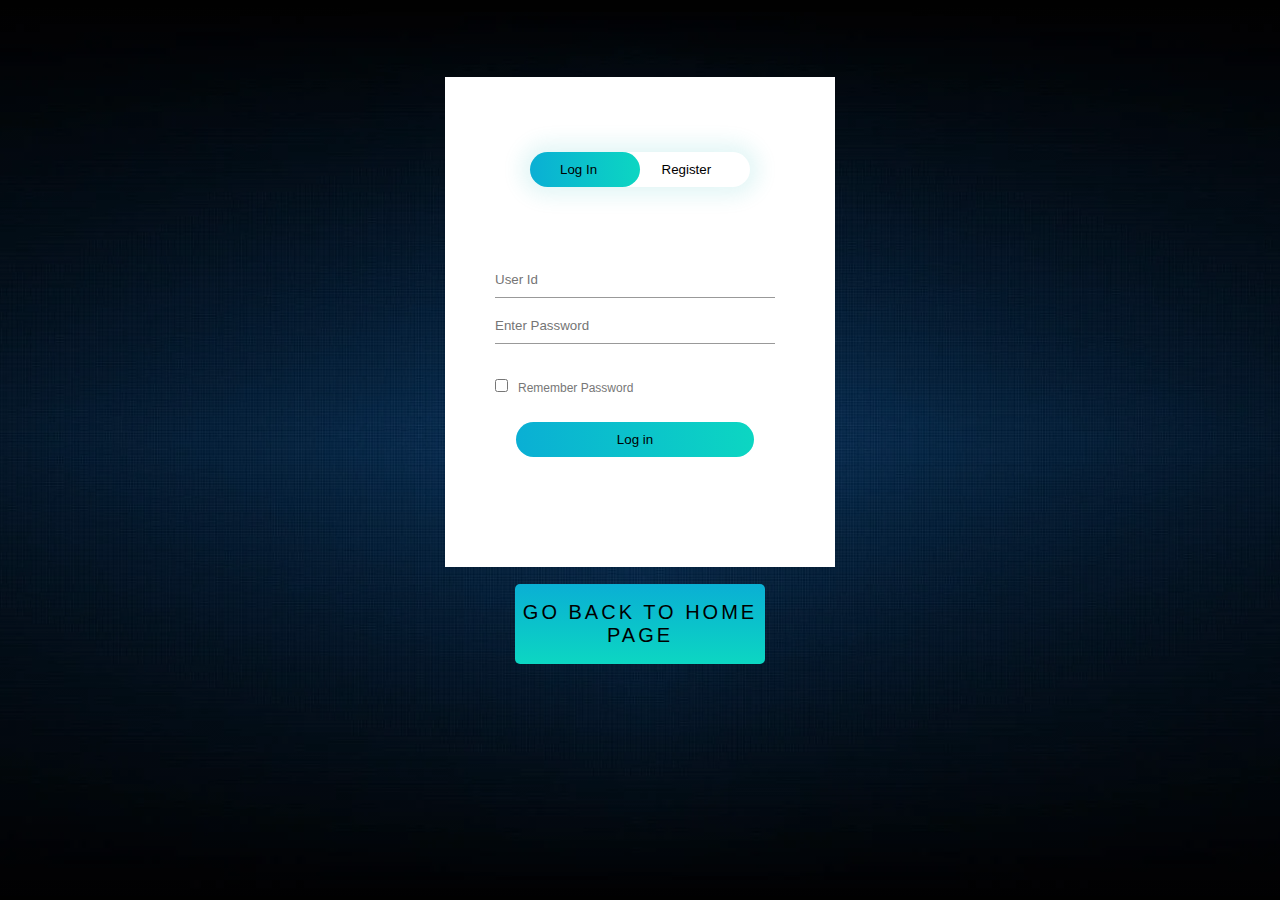
<file: index.html>
<!DOCTYPE html>
<html lang="en">
<head>
    <title>Login and Registration Form</title>
    <link rel="stylesheet" href="style.css">
    <script src="script.js"></script>
</head>
<body>
    

    <div class="hero">
        <div class="form-box">
            <div class="button-box">
                <div id="btn"></div>
                <button type="button" class="toggle-btn" onclick="login()">Log In</button>
                <button type="button" class="toggle-btn" onclick="register()">Register</button>

            </div>
            <form id="login" class="input-group"  method="post" action="target.html" name="loginForm">
                <input type="text" class="input-field" placeholder="User Id" name="username" id="username" required>
                <input type="password" class="input-field" placeholder="Enter Password" name="password" id="password" required>
                <input type="checkbox" class="check-box"><span>Remember Password</span>
                <button type="submit" name="log" class="submit-btn" id="logButton" onclick="myFunction(loginForm)">Log in </button>
                
              
    
    
            </form>
            <form id="register" class="input-group">
                <input type="text" class="input-field" placeholder="User Id" id="username" required>
                <input type="email" class="input-field" placeholder="Email Id" id="email" required>
                <input type="password" class="input-field" placeholder="Enter Password" id="password" required>
                <input type="checkbox" class="check-box"><span>I agree to the terms & conditions</span>
                <button type="submit" class="submit-btn" id="regButton" onclick="login()">Register</button>
                
    </form>
            
        </div>
        <a href="index1.html">GO BACK TO HOME PAGE</a>
        
    </div>
    

    <script>
        var x= document.getElementById("login");
        var y= document.getElementById("register");
        var z= document.getElementById("btn");

        function register(){
            x.style.left="-450px";
            y.style.left="50px";
            z.style.left="110px";
        }
        function login(){
            x.style.left="50px";
            y.style.left="450px";
            z.style.left="0px";
        }



    </script>

  
</body>
</html>
</file>
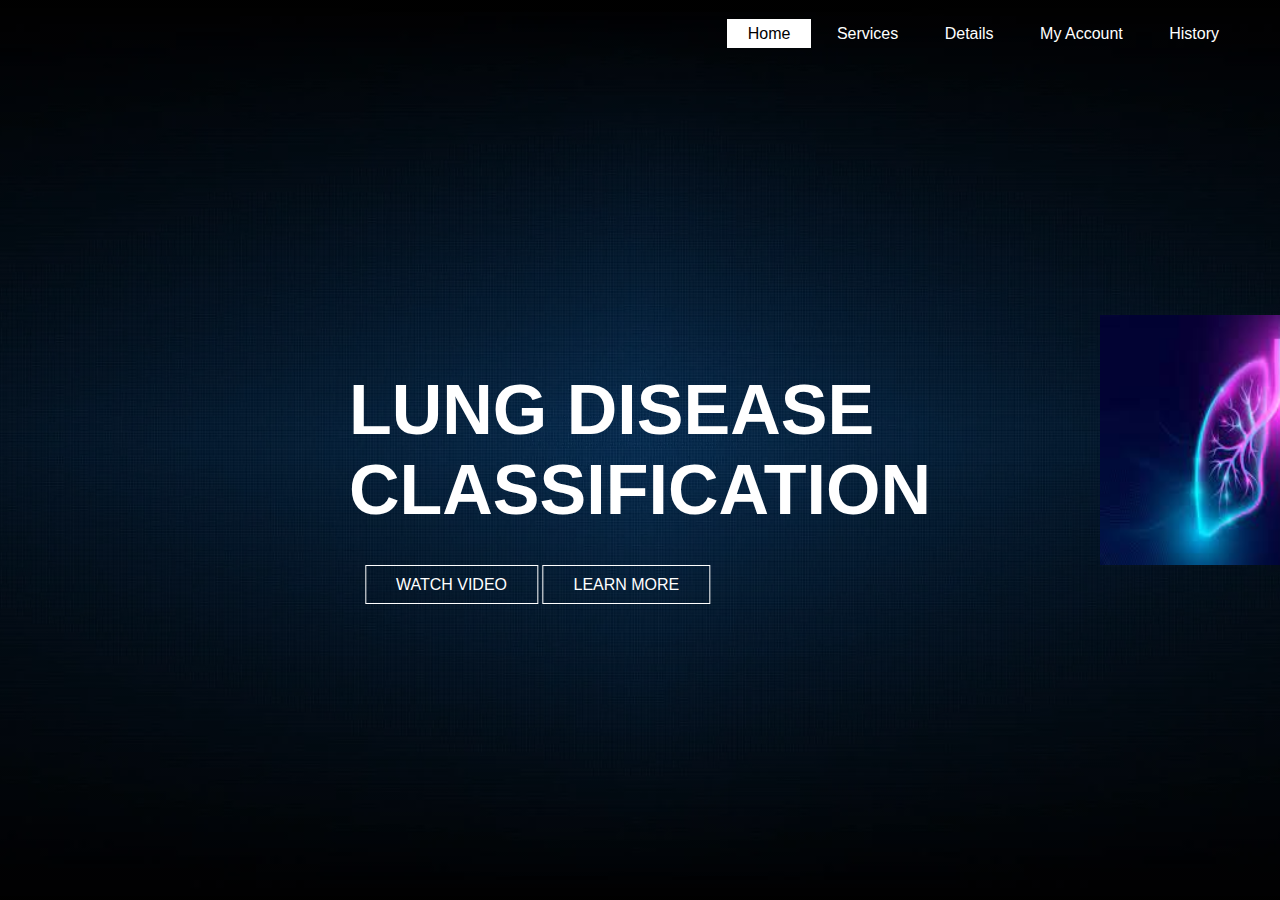
<file: index1.html>
<!DOCTYPE html>
<html>
    <head>
       <title>HOME PAGE</title>
       <link rel="stylesheet" type="text/css" href="style1.css">
</head>
<body> 
   <header>
        <div class="main">
            <div class="logo">
                <img src="bg1.jpg">
            </div>
            <ul>
                <li class="active"><a href="#">Home</a></li>
                <li><a href="#">Services</a></li>
                <li><a href="#">Details</a></li>
                <li><a href="index.html">My Account</a></li>
                <li><a href="#">History</a></li>
            </ul>
        </div>
        <div class=" title">
            <h2>LUNG DISEASE CLASSIFICATION</h2>
        </div>
        <div class="button">
            <a href="#" class="btn"> WATCH VIDEO</a>
            <a href="#" class="btn">LEARN MORE</a>
        </div>
    </header>
</body>
</html>
</file>
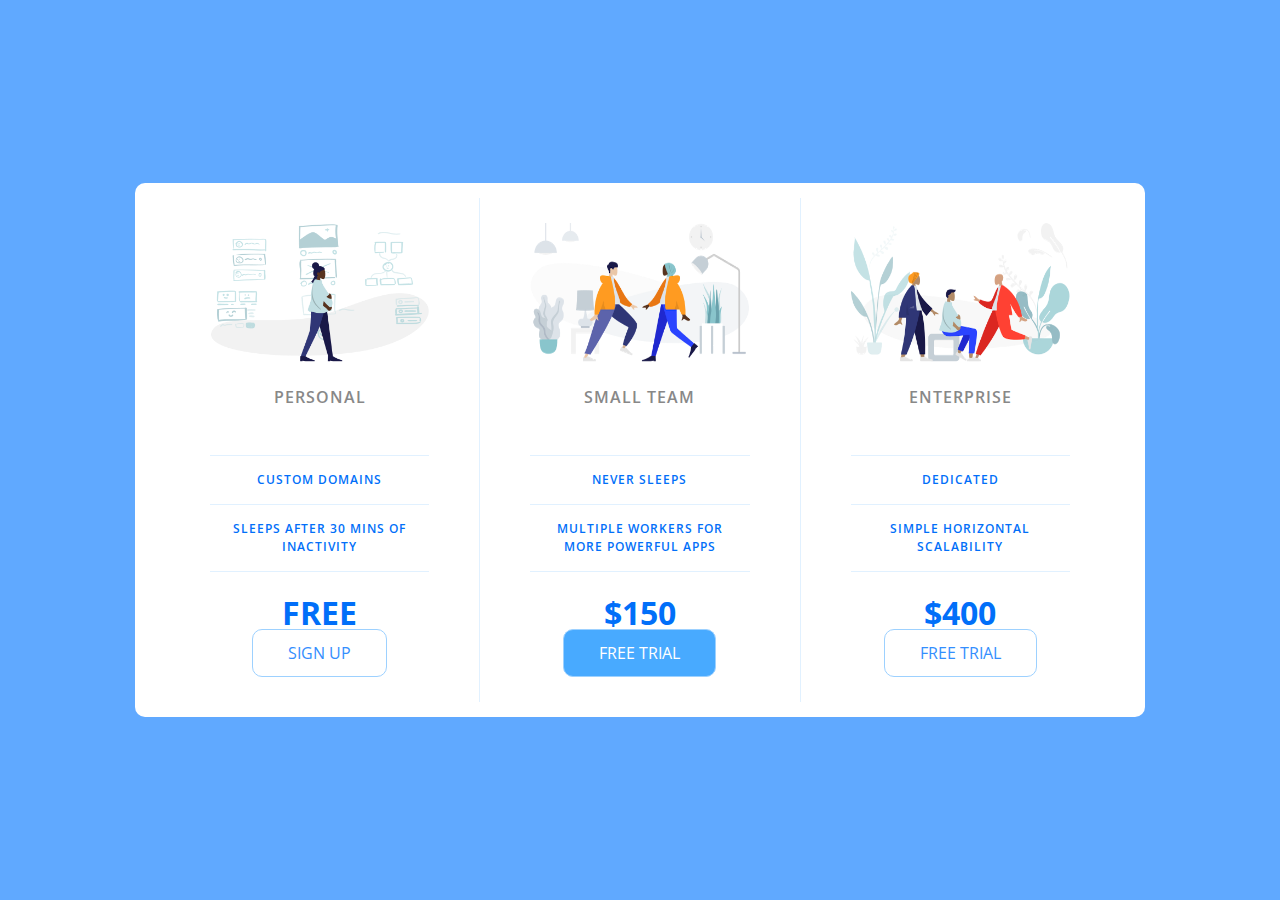
<file: pricing.html>
<!DOCTYPE html>
<html lang="en">

<head>
    <meta charset="UTF-8">
    <meta name="viewport" content="width=device-width, initial-scale=1.0">
    <title>Price Tiers</title>
    <link rel="stylesheet" href="https://fonts.googleapis.com/css?family=Open+Sans:400,600,700">
    <link rel="stylesheet" href="pricing1.css">
</head>

<body>
    <div class="panel pricing-table">

        <div class="pricing-plan">
            <img src="icon1.png" alt="" class="pricing-img">
            <h2 class="pricing-header">Personal</h2>
            <ul class="pricing-features">
                <li class="pricing-features-item">Custom domains</li>
                <li class="pricing-features-item">Sleeps after 30 mins of inactivity</li>
            </ul>
            <span class="pricing-price">Free</span>
            <a href="#/" class="pricing-button">Sign up</a>
        </div>

        <div class="pricing-plan">
            <img src="icon2.png" alt="" class="pricing-img">
            <h2 class="pricing-header">Small team</h2>
            <ul class="pricing-features">
                <li class="pricing-features-item">Never sleeps</li>
                <li class="pricing-features-item">Multiple workers for more powerful apps</li>
            </ul>
            <span class="pricing-price">$150</span>
            <a href="#/" class="pricing-button is-featured">Free trial</a>
        </div>

        <div class="pricing-plan">
            <img src="icon3.png" alt="" class="pricing-img">
            <h2 class="pricing-header">Enterprise</h2>
            <ul class="pricing-features">
                <li class="pricing-features-item">Dedicated</li>
                <li class="pricing-features-item">Simple horizontal scalability</li>
            </ul>
            <span class="pricing-price">$400</span>
            <a href="#/" class="pricing-button">Free trial</a>
        </div>

    </div>

</body>

</html>
</file>
<file: style.css>
*{
    margin: 0;
    padding: 0;
    font-family:sans-serif;
}
.hero{
    height: 100%;
    width: 100%;
    background-image: linear-gradient(rgba(0,0,0,0.4),rgba(0,0,0,0.4)),url(bg.jpg);
    background-position: center;
    background-size: cover;
    position: absolute;

}   
.form-box{
    width: 380px;
    height: 480px;
    position: relative;
    margin: 6% auto;
    background: #fff;
    padding: 5px;
    overflow: hidden;
}
.button-box{
    width: 220px;
    margin: 70px auto;
    position: relative;
    box-shadow: 0 0 20px 9px #1cb4b11f;
    border-radius: 30px;
}
.toggle-btn{
    padding: 10px 30px;
    cursor: pointer;
    background: transparent;
    border: 0;
    outline: none;
    position: relative;
}
#btn{
    top:0;
    left:0px;
    right: 0px;
    position: absolute;
    width: 110px;
    height: 100%;
    background: linear-gradient(to right, #0aafd4,#0cd6c2);
    border-radius: 30px;
    transition: .5s ease;
}

.input-group{
    top: 180px;
    position: absolute;
    width: 280px;
    transition: .5s ease;
}
.input-field{
    width: 100%;
    padding: 10px 0;
    margin: 5px 0;
    border-left: 0;
    border-top: 0;
    border-right: 0;
    border-bottom: 1px solid #999;
    outline: none;
    background: transparent;
}
.submit-btn{
    width: 85%;
    padding: 10px 30px;
    cursor: pointer;
    display: block;
    margin: auto;
    background: linear-gradient(to right, #0aafd4,#0cd6c2);
    border: 0;
    outline: none;
    border-radius: 30px;
}

a{
    color: black;
    text-decoration: none;
    display:grid;
    text-align:center;
    font-size: 13px;
    margin:auto;
    height: 80px;
    width: 250px;
    background: linear-gradient( #0aafd4,#0cd6c2);
    position: relative;
    place-items: center;
    bottom: 60px;
    font-weight: 500;
    letter-spacing: 3px;
    font-size: 20px;
    border-radius: 5px;
}

.check-box{
    margin: 30px 10px 30px 0;

}
span{
    color: #777;
    font-size: 12px;
    bottom: 68px;

}
#login{
    left: 50px;
}
#register{
    left: 450px;
}
</file>
<file: style1.css>
*{ 
    margin: 0;
    padding: 0;
    font-family: sans-serif; 
}

header{
    background-image: linear-gradient(rgba(0,0,0,0.5),rgba(0,0,0,0.5)),url(bg.jpg);
    height: 100vh;
    background-size: cover;
    background-position: center;
}

ul{
    float: right;
    list-style-type: none; 
    margin-top: 25px;
}

ul li{
    display: inline-block;
}

ul li a{
    text-decoration: none;
    color: #fff;
    padding: 5px 20px;
    border: 1px solid transparent;
    transition: 0.6s ease;
}

ul li a:hover{
    background-color: #fff;
    color: #000;

}
.main{
    max-width: 1200px;
    margin: auto;
}


ul li.active a{
    background-color: #fff;
    color: #000;
}



.title{
    position: absolute;
    top: 50%;
    left: 50%;
    transform: translate(-50%,-50%);

}
.title h2{
    color:#fff;
    font-size: 70px;
    position: absolute;
    top: 50%;
    left: 50%;
    transform: translate(-50%,-50%);

}
.button{
    position: absolute;
    top: 65%;
    left: 42%;
    transform: translate(-50%,-50%);
}
.btn{
    border: 1px solid #fff;
    padding: 10px 30px;
    color: #fff;
    text-decoration: none;
    transition: 0.6s ease;
}
.btn:hover{
    background-color: #fff;
    color: #000;
}
.logo img{
    width: 370px;
    height: 250px;
    position: absolute;
    top: 35%;
    left: 1100px;
}
</file>
<file: pricing1.css>
/* http://meyerweb.com/eric/tools/css/reset/ 
   v2.0 | 20110126
   License: none (public domain)
*/

html, body, div, span, applet, object, iframe,
h1, h2, h3, h4, h5, h6, p, blockquote, pre,
a, abbr, acronym, address, big, cite, code,
del, dfn, em, img, ins, kbd, q, s, samp,
small, strike, strong, sub, sup, tt, var,
b, u, i, center,
dl, dt, dd, ol, ul, li,
fieldset, form, label, legend,
table, caption, tbody, tfoot, thead, tr, th, td,
article, aside, canvas, details, embed, 
figure, figcaption, footer, header, hgroup, 
menu, nav, output, ruby, section, summary,
time, mark, audio, video {
	margin: 0;
	padding: 0;
	border: 0;
	font-size: 100%;
	font: inherit;
	vertical-align: baseline;
}
/* HTML5 display-role reset for older browsers */
article, aside, details, figcaption, figure, 
footer, header, hgroup, menu, nav, section {
	display: block;
}
body {
	line-height: 1;
}
ol, ul {
	list-style: none;
}
blockquote, q {
	quotes: none;
}
blockquote:before, blockquote:after,
q:before, q:after {
	content: '';
	content: none;
}
table {
	border-collapse: collapse;
	border-spacing: 0;
}

html{
    box-sizing:border-box;
    font-family: 'Open Sans', sans-serif;
}

body{
    background-color: #60a9ff;
    display: flex;
    justify-content: center;
    align-items: center;
    min-height: 100vh;
}

.panel {
    background-color: white;
    border-radius: 10px;
    padding: 15px 25px;
    width: 100%;
    max-width: 960px;
    display: flex;
    flex-direction: column;
    text-align: center;
    text-transform: uppercase;
}
.pricing-plan{
    border-bottom: 1px solid #e1f1ff;
}
.pricing-plan:last-child{
    border-bottom: none;
}
.pricing-img{
    margin-bottom: 25px;
    max-width: 100%;
}
.pricing-header{
    color: #888;
    font-weight: 600;
    letter-spacing: 1px;
}
.pricing-features{
    margin: 50px 0 25px;
    color: #016ff9;
   
}
.pricing-features-item{
    font-weight: 600;
    letter-spacing: 1px;
    font-size: 12px;
    line-height: 1.5;
    padding: 15px;
    border-top: 1px solid #e1f1ff ;
}
.pricing-features-item:last-child{
    border-bottom: 1px solid #e1f1ff ;
}


.pricing-price {
    color: #016ff9;
    display: block;
    font-size: 32px;
    font-weight: 700;
}

.pricing-button{
    border:1px solid #9dd1ff;
    border-radius: 10px;
    color: #348efe;
    display: inline-block;
    padding: 15px 35px;
    text-decoration: none;
    transition: background-color 200ms ease-in-out;
}
.pricing-button:hover, .pricing-button:focus{
    background-color: #e1f1ff;
}
.pricing-button.is-featured{
    background-color: #48aaff;
    color: white;
}

.pricing-button.is-featured:hover, .pricing-button.is-featured:focus{
background-color: #269aff;
color: white;
}
@media(min-width: 900px){
    .panel{
        flex-direction: row;
}
.pricing-plan{
    border-bottom: none;
    border-right: 1px solid #e1f1ff;
    padding: 25px 50px;
}
.pricing-plan:last-child{
        border-right: none;
    }
}
</file>
